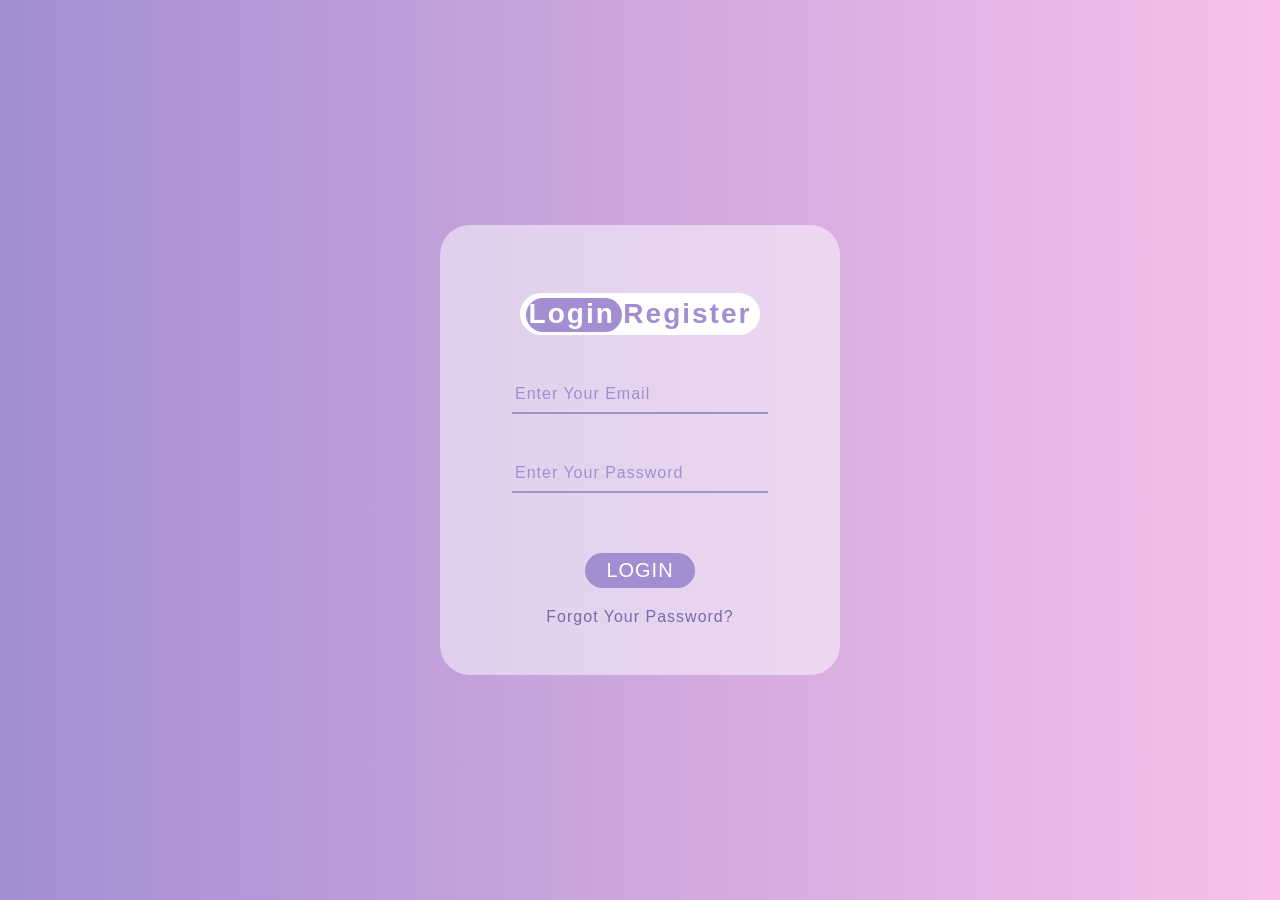
<file: index.html>
<!DOCTYPE html>
<html lang="en">
<head>
    <meta charset="UTF-8">
    <meta http-equiv="X-UA-Compatible" content="IE=edge">
    <meta name="viewport" content="width=device-width, initial-scale=1.0">
    <link rel="stylesheet" href="style.css">
    <title>Login</title>
    <style>
        .select{
            transform: translateX(46px);
            width: 140px;
        }
        .frame{
            height: 500px;
        }
        .btn{
            width: 130px;
        }
    </style>
</head>
<body onload="Run()">
    <div class="container">
        <div class="frame" id="frame">
            <form action="" method="">
                <div class="header">
                    <span class="select" id="select"></span>
                    <h2 class="chosen" id="login">Login</h2>
                    <h2 class="" id="register">Register</h2>
                </div>
                <div class="input-frame">
                    <label for="uname" class="">Enter Your Email</label>
                    <input type="email" name="uname" id="uname" spellcheck="false">
                </div>
                <div class="input-frame">
                    <label for="upass" class="">Enter Your Password</label>
                    <input type="password" name="upass" id="upass">
                </div>
                <button type="submit" class="btn" id="btn">Login</button><br>
                <div class="forgot"><a href="#">Forgot Your Password?</a></div>
            </form>
        </div>
    </div>
    <script>
        function Run(){
            select.style.transform = "translateX(-66px)"
            select.style.width = "96px"
            frame.style.height = "450px"
            btn.style.width = "110px"
            register.classList.remove("chosen")
            login.classList.add("chosen")
        }
    </script>
    <script src="script.js"></script>
</body>
</html>
</file>
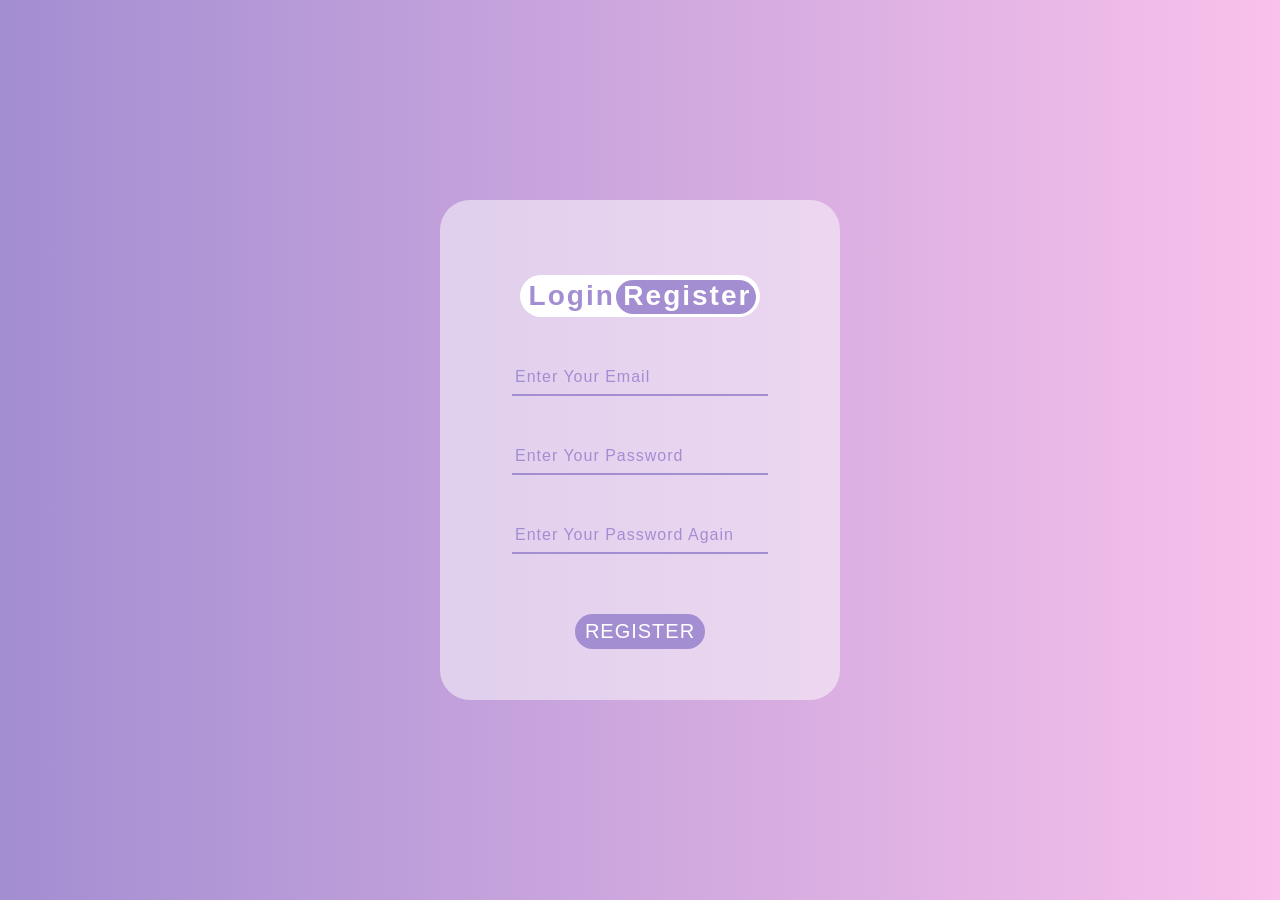
<file: register.html>
<!DOCTYPE html>
<html lang="en">
<head>
    <meta charset="UTF-8">
    <meta http-equiv="X-UA-Compatible" content="IE=edge">
    <meta name="viewport" content="width=device-width, initial-scale=1.0">
    <link rel="stylesheet" href="style.css">
    <title>Register</title>
    <style>
        .select{
            transform: translateX(-66px);
            width: 96px;
        }
        .frame{
            height: 450px;
        }
        .btn{
            width: 110px;
        }
    </style>
</head>
<body onload="Run()">
    <div class="container">
        <div class="frame" id="frame">
            <form action="" method="">
                <div class="header">
                    <span class="select" id="select"></span>
                    <h2 class="" id="login">Login</h2>
                    <h2 class="chosen" id="register">Register</h2>
                </div>
                <div class="input-frame">
                    <label for="uname" class="">Enter Your Email</label>
                    <input type="email" name="uname" id="uname" spellcheck="false">
                </div>
                <div class="input-frame">
                    <label for="upass" class="">Enter Your Password</label>
                    <input type="password" name="upass" id="upass">
                </div>
                <div class="input-frame">
                    <label for="upass-check" class="">Enter Your Password Again</label>
                    <input type="password" name="upass-check" id="upass-check">
                </div>
                <button type="submit" class="btn" id="btn">Register</button><br>
            </form>
        </div>
    </div>
    <script src="script.js"></script>
    <script>
        function Run(){
            select.style.transform = "translateX(46px)"
            select.style.width = "140px"
            frame.style.height = "500px"
            btn.style.width = "130px"
            register.classList.add("chosen")
            login.classList.remove("chosen")
        }
    </script>
</body>
</html>
</file>
<file: style.css>
*{
    padding: 0;
    margin: 0;
    box-sizing: border-box;
    font-family: 'Gill Sans', 'Gill Sans MT', 'Calibri', 'Trebuchet MS', sans-serif;
}
*::selection{
    background-color: #977bd383;
}
.container{
    height: 100vh;
    width: 100%;
    background-image: linear-gradient(to right, #A38ED2, #F9C1EB);
    display: flex;
    justify-content: center;
    align-items: center;
}
.frame{
    position: relative;
    width: 400px;
    border-radius: 30px;
    display: flex;
    flex-direction: column;
    justify-content: center;
    align-items: center;
    background-color: rgba(255, 255, 255, 0.5);
    transition: 0.4s;
}
form{
    height: 70%;
    width: 80%;
    text-align: center;
}
.header{
    margin: 0 auto;
    padding: 5px 0;
    border-color: transparent;
    border-radius: 25px;
    background-color: white;
    width: 75%;
    display: flex;
    justify-content: space-evenly;
}
.select{
    height: 34px;
    background-color: #A38ED2;
    position: absolute;
    border-radius: 25px;
    transition: 0.4s;
}
h2{
    z-index: 2;
    cursor: pointer;
    font-size: 28px;
    letter-spacing: 2px;
    color: #A38ED2;
}
.chosen{
    color: white;
}
label{
    position: absolute;
    letter-spacing: 1px;
    color: #A38ED2;
    transform: translateX(35px);
    cursor: text;
    transition: 0.5s;
}
.input-frame{
    display: flex;
    margin: 40px auto;
    justify-content: flex-start;
    align-items: center;
}
input{
    display: block;
    padding: 10px 5px;
    outline: none;
    font-size: 15px;
    width: 80%;
    margin: 0 auto;
    border: none;
    background-color: transparent;
    border-bottom: 2px solid #A38ED2;
    color: rgb(137, 66, 137);
}
label.active{
    letter-spacing: normal;
    font-size: 14px;
    transform: translate(35px, -20px);
}
.btn{
    letter-spacing: 1px;
    text-transform: uppercase;
    background-color: var(--btn-bg-color);
    border-radius: 25px;
    border-color: transparent;
    height: 35px;
    font-size: 20px;
    color: white;
    cursor: pointer;
    transition: 0.5s;
    margin-top: 20px;

    --btn-bg-color: #A38ED2;
}
.btn:hover{
    transform: translateY(-5px);
    letter-spacing: 2px;
    box-shadow: 0 0 20px 0 var(--btn-bg-color);
}
a{
    letter-spacing: 1px;
    text-decoration: none;
    color: #7c68a8;
}
a:hover{
    color: #473768;
    text-decoration: underline;
}
.forgot{
    margin: 20px auto 0;
}
</file>
